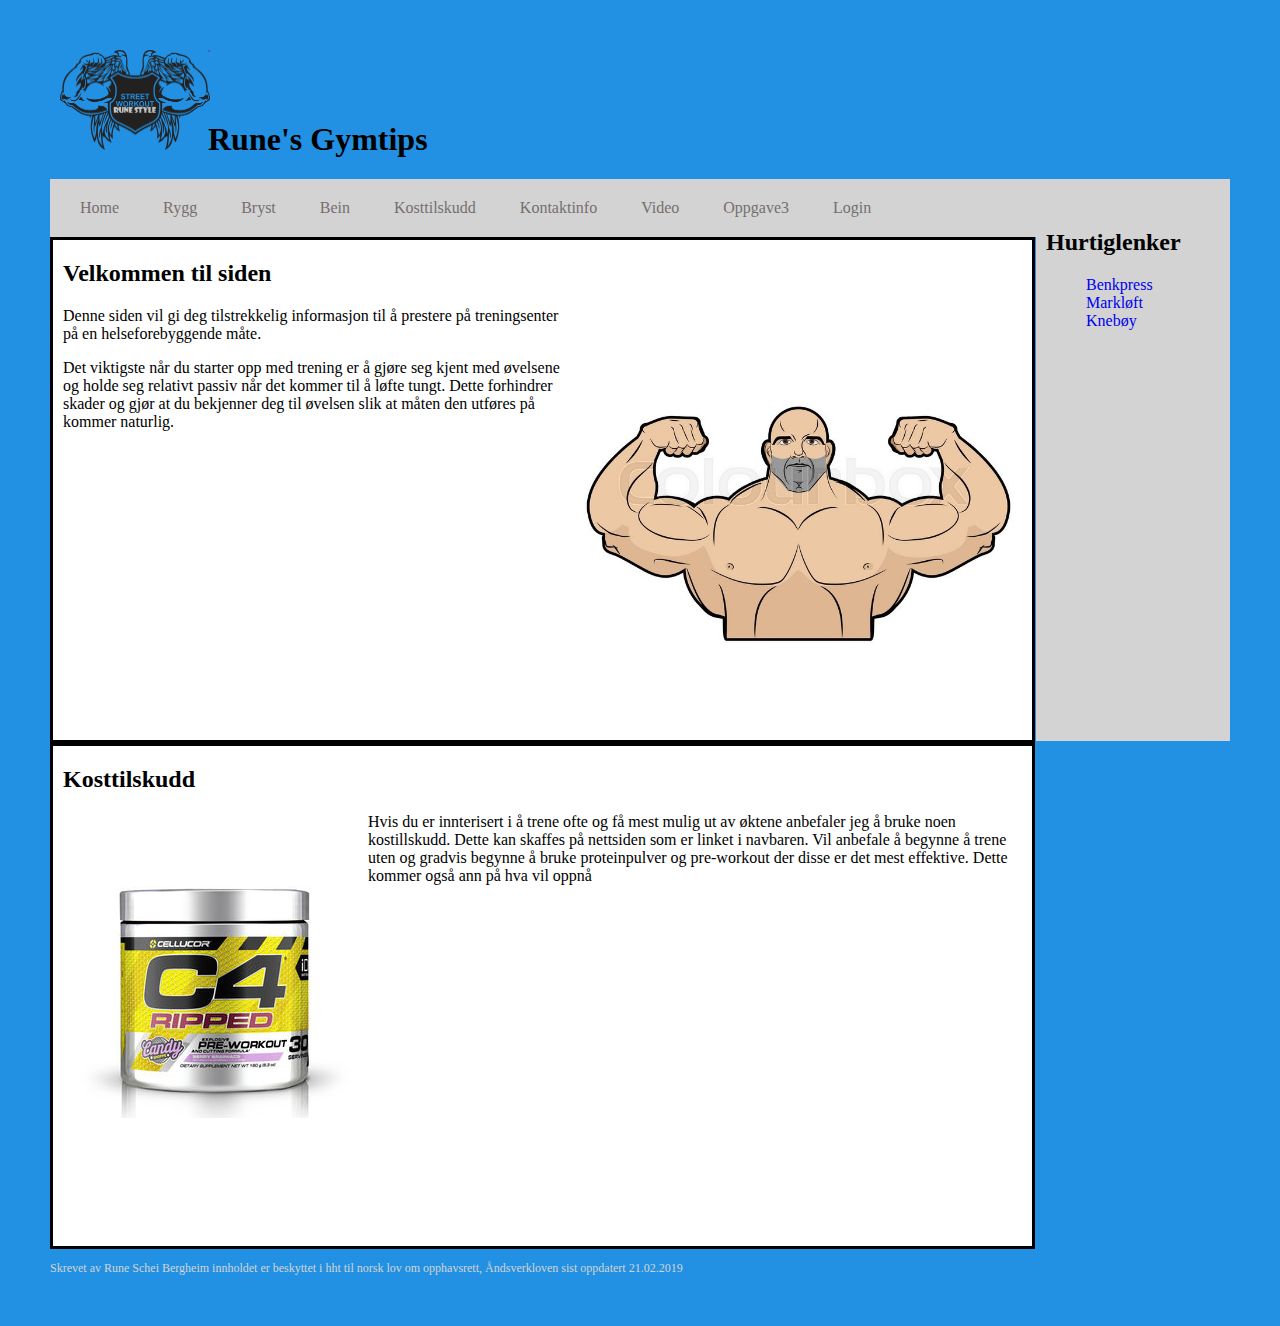
<file: index.html>
<!DOCTYPE html>
<html lang = "nb" dir="ltr">
 <head>
  <meta charset="utf-8">
  <title>Innlevering 2</title>
  <link rel="stylesheet" type= "text/css" href="main.css">

</head>
<body id=body>
  <header id="mainheader">
  <h1><img class=logo1 src="pictures/street-workout-kz-logo-21E5A0351D-seeklogo.com.png" alt="logo" width="150" height="100"> Rune's Gymtips</h1>

</header>

  <nav class="navbar">

    <a id=Home href="index.html" target="_self"> Home </a>
    <a id=rygg href="pages/rygg.html" target=_self>   Rygg   </a>
    <a id=bryst href="pages/brystside.html" target=_self>   Bryst   </a>
    <a id=føtter href="pages/leggeroglår.html" target="_self">   Bein   </a>
    <a id=kosttilskudd href="https://gymgrossisten.no/" target="_blank"> Kosttilskudd </a>
    <a id =kontakt href="pages/kontakt.html" target="_self"> Kontaktinfo</a>
    <a id=video href="pages/video.html" target="_self"> Video</a>
    <a id=oppgv3 href="pages/oppgv3.html" target="_self"> Oppgave3</a>
    <a id=kontakt href="pages/login.html" target="_self"> Login</a>
  </nav>
<article class="article1">
<h2>Velkommen til siden</h2>
<img src="pictures/mainsite.jpg" alt="kjør" ALIGN="right" height="350">
<p>Denne siden vil gi deg tilstrekkelig informasjon til å prestere på treningsenter på en helseforebyggende måte.</p>
<p>Det viktigste når du starter opp med trening er å gjøre seg kjent med øvelsene og holde seg relativt passiv når det kommer til å løfte tungt. Dette forhindrer skader og gjør at du bekjenner deg til øvelsen slik at måten den utføres på kommer naturlig.</p>


</article>
<aside class="aside1">
  <h2>Hurtiglenker</h2>
  <ul style="list-style-type:none;">
    <li><nav>
      <a href="pages/brystside.html" target="_blank"> Benkpress</a>
    </nav> </li>
    <li><nav>
      <a href="pages/rygg.html" target="_blank"> Markløft </a>
    </nav></li>
    <li>
      <nav>
        <a href="pages/leggeroglår.html" target="_blank"> Knebøy</a>
    </nav>
  </li>
  </ul>
</aside>
<article class="article2">
  <h2> Kosttilskudd</h2>
  <img src="pictures/preworkout.jpg" alt="preworkout" ALIGN="left">
  <p>Hvis du er innterisert i å trene ofte og få mest mulig ut av øktene anbefaler jeg å bruke noen kostillskudd. Dette kan skaffes på nettsiden som er linket i navbaren.
  Vil anbefale å begynne å trene uten og gradvis begynne å bruke proteinpulver og pre-workout der disse er det mest effektive. Dette kommer også ann på hva vil oppnå</p>
</article>
</body>

<footer class="footer"><p> Skrevet av Rune Schei Bergheim
innholdet er beskyttet i hht
til norsk lov om opphavsrett, Åndsverkloven

 sist oppdatert 21.02.2019 </p>
</footer>

</html>
</file>
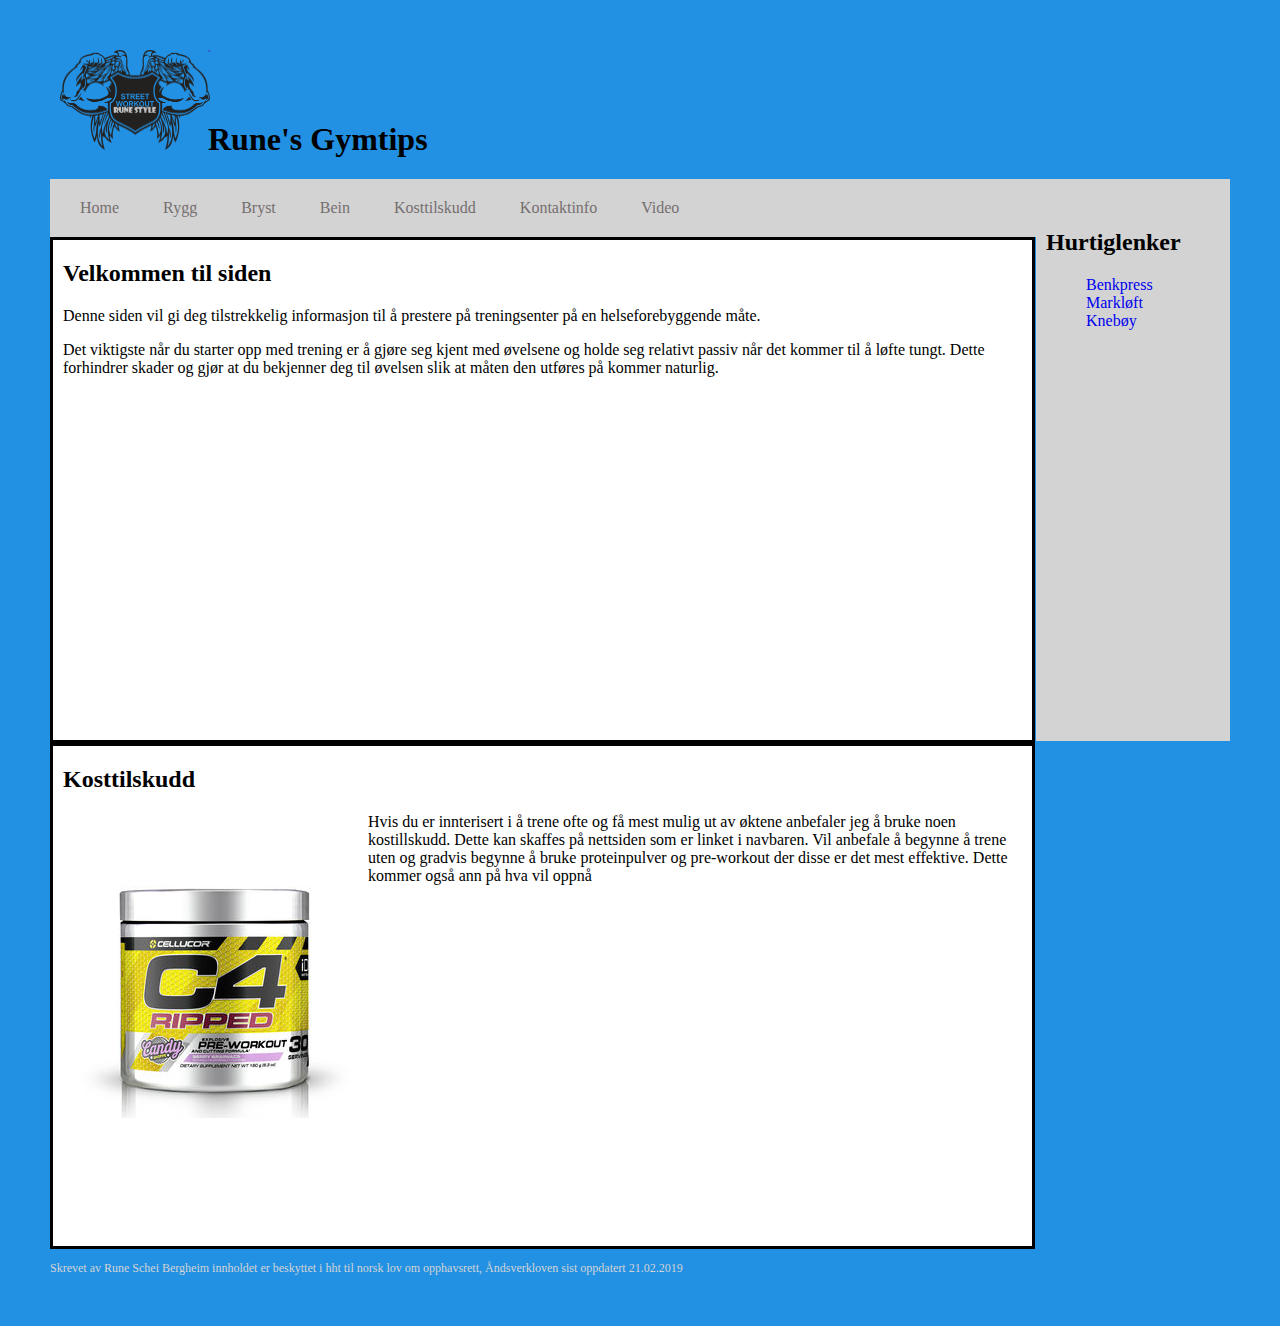
<file: Innlevering2.html>
<!DOCTYPE html>
<html lang = "nb" dir="ltr">
 <head>
  <meta charset="utf-8">
  <title>Innlevering 2</title>
  <link rel="stylesheet" type= "text/css" href="main.css">

</head>
<body id=body>
  <header id="mainheader">
  <h1><img class=logo1 src="street-workout-kz-logo-21E5A0351D-seeklogo.com.png" alt="logo" width="150" height="100"> Rune's Gymtips</h1>

</header>

  <nav class="navbar">

<a id=Home href="C:\Users\rune_\OneDrive\html innleve1\innlevering2.html" target="_self"> Home </a>
<a id=rygg href="C:\Users\rune_\OneDrive\html innleve1\Rygg.html" target=_self>   Rygg   </a>
<a id=bryst href="C:\Users\rune_\OneDrive\html innleve1\Brystside.html" target=_self>   Bryst   </a>
<a id=føtter href="C:\Users\rune_\OneDrive\html innleve1\Leggeroglår.html" target="_self">   Bein   </a>
<a id=kosttilskudd href="https://gymgrossisten.no/" target="_blank"> Kosttilskudd </a>
<a id =kontakt href="C:\Users\rune_\OneDrive\html innleve1\Kontakt.html" target="_self"> Kontaktinfo</a>
<a id=video href="C:\users\rune_\OneDrive\html innleve1\Video.html" target="_self"> Video</a>
  </nav>
<article class="article1">
<h2>Velkommen til siden</h2>
<p>Denne siden vil gi deg tilstrekkelig informasjon til å prestere på treningsenter på en helseforebyggende måte.</p>
<p>Det viktigste når du starter opp med trening er å gjøre seg kjent med øvelsene og holde seg relativt passiv når det kommer til å løfte tungt. Dette forhindrer skader og gjør at du bekjenner deg til øvelsen slik at måten den utføres på kommer naturlig.</p>


</article>
<aside class="aside1">
  <h2>Hurtiglenker</h2>
  <ul style="list-style-type:none;">
    <li><nav>
      <a href="C:\Users\rune_\OneDrive\html innleve1\Brystside.html" target="_blank"> Benkpress</a>
    </nav> </li>
    <li><nav>
      <a href="C:\Users\rune_\OneDrive\html innleve1\Rygg.html" target="_blank"> Markløft </a>
    </nav></li>
    <li>
      <nav>
        <a href="C:\Users\rune_\OneDrive\html innleve1\leggeroglår.html" target="_blank"> Knebøy</a>
    </nav>
  </li>
  </ul>
</aside>
<article class="article2">
  <h2> Kosttilskudd</h2>
  <img src="preworkout.jpg" alt="preworkout" ALIGN="left">
  <p>Hvis du er innterisert i å trene ofte og få mest mulig ut av øktene anbefaler jeg å bruke noen kostillskudd. Dette kan skaffes på nettsiden som er linket i navbaren.
  Vil anbefale å begynne å trene uten og gradvis begynne å bruke proteinpulver og pre-workout der disse er det mest effektive. Dette kommer også ann på hva vil oppnå</p>
</article>
<footer class="footer"><p> Skrevet av Rune Schei Bergheim
innholdet er beskyttet i hht
til norsk lov om opphavsrett, Åndsverkloven

 sist oppdatert 21.02.2019 </p></footer>
</body>
</html>
</file>
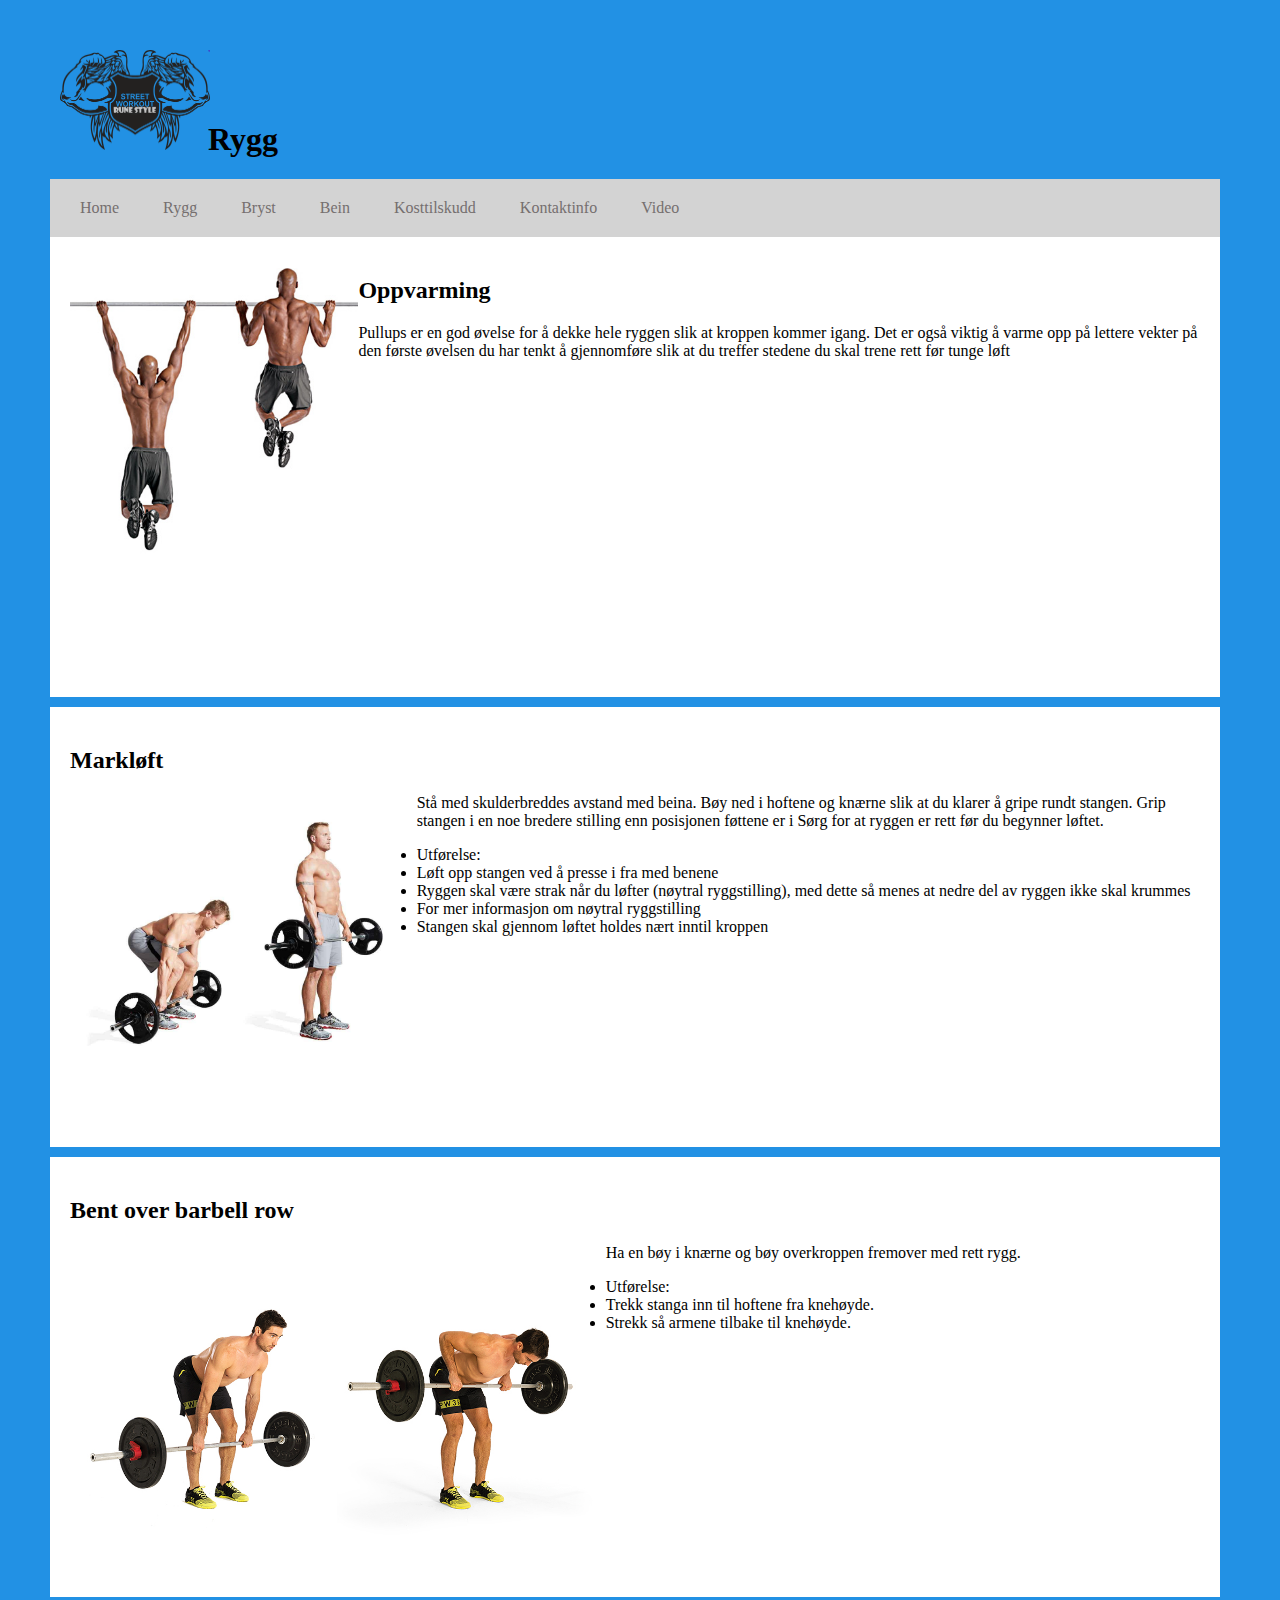
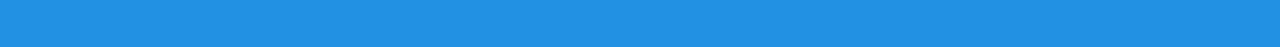
<file: Rygg.html>
<!DOCTYPE html>
<html lang="nb" dir="ltr">
  <head>
    <meta charset="utf-8">
    <title>RyggSide</title>
   <link rel="stylesheet" type="text/css" href="navsite.css">
  </head>

  <body id="mainBody">
    <header>
      <h1><img class=logo1 src="street-workout-kz-logo-21E5A0351D-seeklogo.com.png" alt="logo" width="150" height="100"> Rygg</h1>
    </header>

      <nav class="navbar">
    <a id=Home href="C:\Users\rune_\OneDrive\html innleve1\innlevering2.html" target="_self"> Home </a>
    <a id=rygg href="C:\Users\rune_\OneDrive\html innleve1\Rygg.html" target=_self>   Rygg   </a>
    <a id=bryst href="C:\Users\rune_\OneDrive\html innleve1\Brystside.html" target=_self>   Bryst   </a>
    <a id=føtter href="C:\Users\rune_\OneDrive\html innleve1\Leggeroglår.html" target="_self">   Bein   </a>
    <a id=kosttilskudd href="https://gymgrossisten.no/" target="_blank"> Kosttilskudd </a>
    <a id =kontakt href="C:\Users\rune_\OneDrive\html innleve1\Kontakt.html" target="_self"> Kontaktinfo</a>
    <a id=video href="C:\users\rune_\OneDrive\html innleve1\Video.html" target="_self"> Video</a>
      </nav>
      <article class="Oppvarming">

 <img src="pullups.jpg" alt="pullups" ALIGN="left" height="300">
 <h2>Oppvarming</h2>
 <p> Pullups er en god øvelse for å dekke hele ryggen slik at kroppen kommer igang. Det er også viktig å varme opp på lettere vekter på den første øvelsen du har tenkt å gjennomføre slik at du treffer stedene du skal trene rett før tunge løft</p>

      </article>
    <article class="Markløft">
    <h2>Markløft</h2>
    <img src="deadlif.jpg" alt="Markløft" height="300" ALIGN="left">
<p>Stå med skulderbreddes avstand med beina.
Bøy ned i hoftene og knærne slik at du klarer å gripe rundt stangen.
Grip stangen i en noe bredere stilling enn posisjonen føttene er i
Sørg for at ryggen er rett før du begynner løftet.
<li>Utførelse:<li> Løft opp stangen ved å presse i fra med benene</li>
<li>Ryggen skal være strak når du løfter (nøytral ryggstilling), med dette så menes at nedre del av ryggen ikke skal krummes</li>
<li>For mer informasjon om nøytral ryggstilling</li>
<li>Stangen skal gjennom løftet holdes nært inntil kroppen</li>
</li>
</p>
    </article>
    <article class="DownwardsRow">
      <h2>Bent over barbell row</h2>
<img src="bentoverrow.jpg" alt="bentoverrow" height="300" ALIGN="left">
<p>Ha en bøy i knærne og bøy overkroppen fremover med rett rygg.</p>
<p><li>Utførelse:</li> <li> Trekk stanga inn til hoftene fra knehøyde.</li>
  <li> Strekk så armene tilbake til knehøyde.</li> </p>

    </article>

  </body>

</html>
</file>
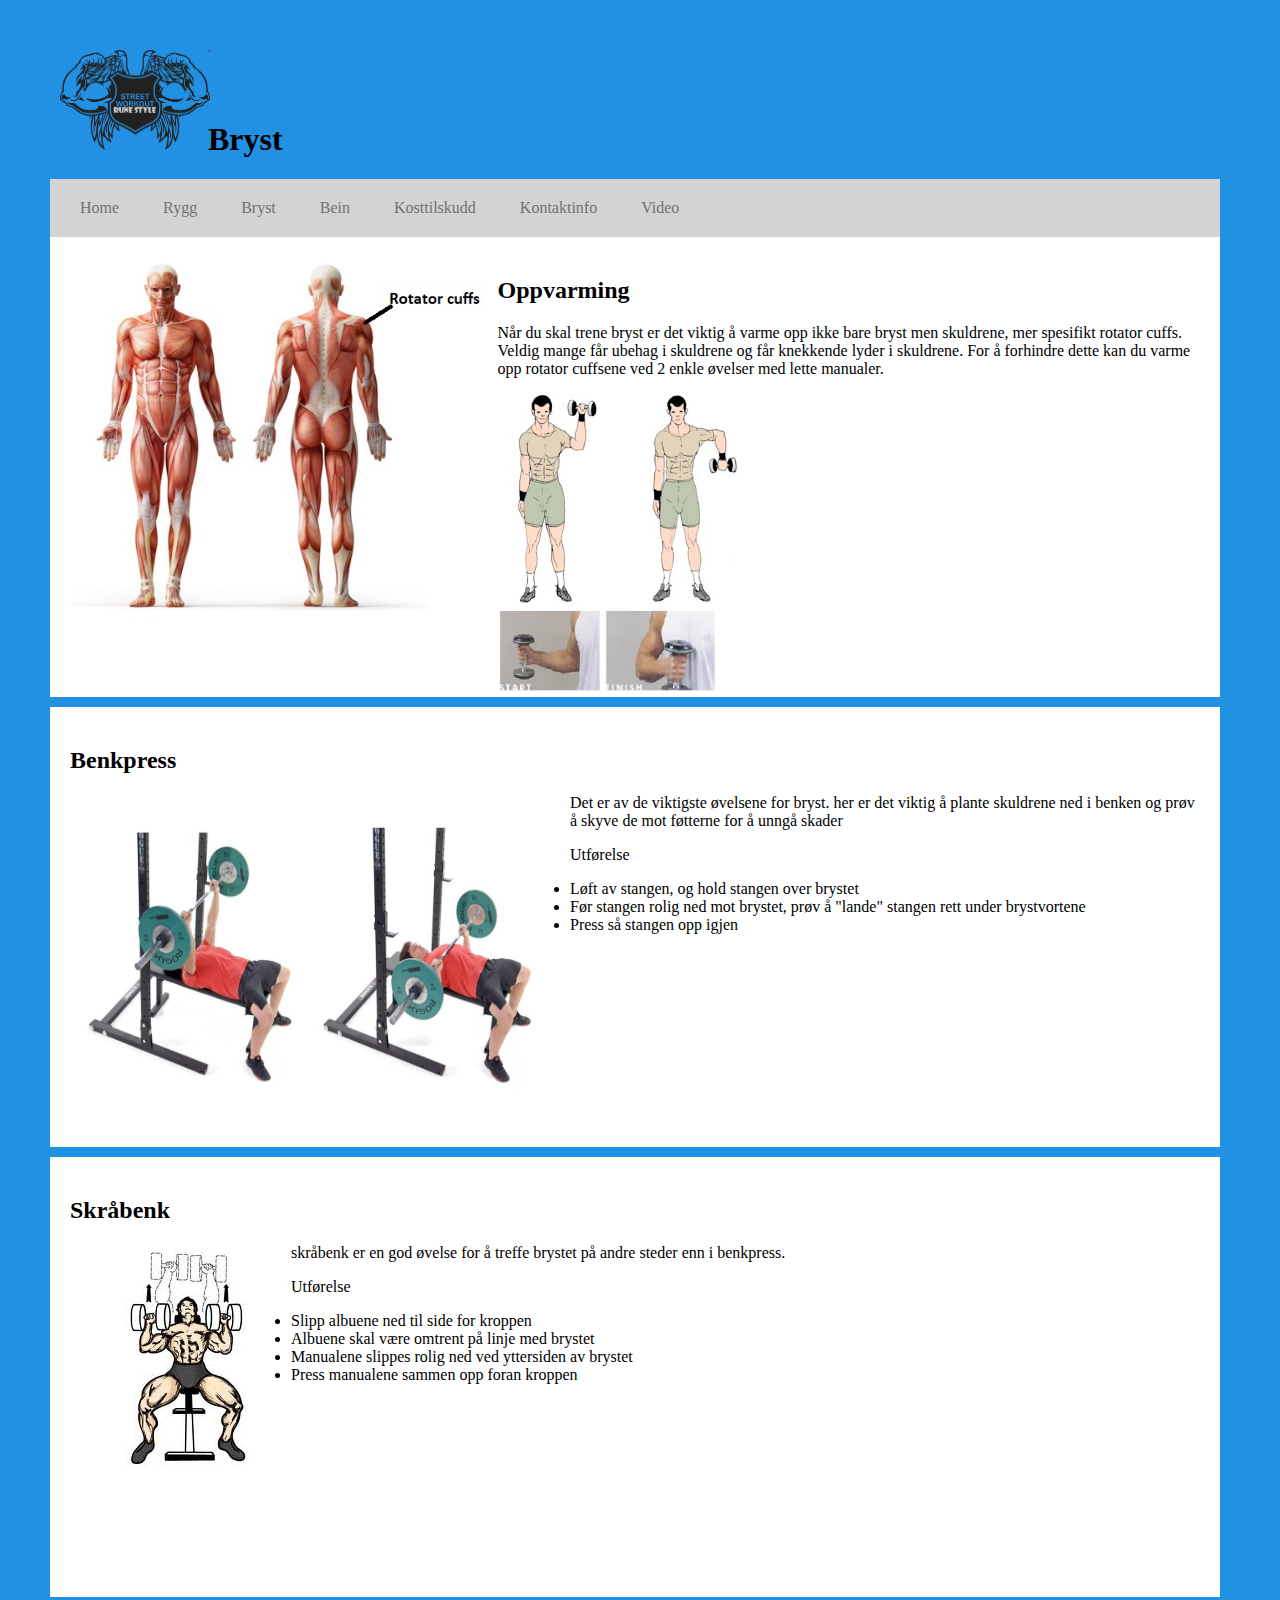
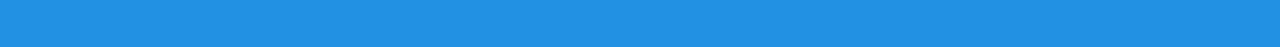
<file: pages/brystside.html>
<!DOCTYPE html>
<html lang="nb" dir="ltr">
  <head>
    <meta charset="utf-8">
    <title>Brystside</title>
    <link rel="stylesheet" type="text/css" href="navsite.css">
  </head>
  <body id=mainBody>

  <header id="mainheader">
  <h1><img class=logo1 src="../pictures/street-workout-kz-logo-21E5A0351D-seeklogo.com.png" alt="logo" width="150" height="100"> Bryst</h1>
  </header>

    <nav class="navbar">
      <a id=Home href="../index.html" target="_self"> Home </a>
      <a id=rygg href="rygg.html" target=_self>   Rygg   </a>
      <a id=bryst href="brystside.html" target=_self>   Bryst   </a>
      <a id=føtter href="leggeroglår.html" target="_self">   Bein   </a>
      <a id=kosttilskudd href="https://gymgrossisten.no/" target="_blank"> Kosttilskudd </a>
      <a id =kontakt href="kontakt.html" target="_self"> Kontaktinfo</a>
      <a id=video href="video.html" target="_self"> Video</a>

      </nav>

    <article class="Oppvarming">
      <img src="../pictures/muscle-grow.jpg" alt="oppvarming bryst" ALIGN="left" height="400">
      <h2>Oppvarming</h2>
      <p>Når du skal trene bryst er det viktig å varme opp ikke bare bryst men skuldrene, mer spesifikt rotator cuffs.
        Veldig mange får ubehag i skuldrene og får knekkende lyder i skuldrene. For å forhindre dette kan du varme opp rotator cuffsene ved 2 enkle øvelser med lette manualer. </p>
        <img src="../pictures/zzz001.jpg" alt="oppvarming" height="300">
    </article>

  <article class="Benkpress">
    <h2>Benkpress</h2>
    <img src="../pictures/benkpress.jpg" alt="Bryst1" height="300" width="500" ALIGN="left">
    <p>Det er av de viktigste øvelsene for bryst. her er det viktig å plante skuldrene ned i benken og prøv å skyve de mot føtterne for å unngå skader</p>
    <p>Utførelse</p>
    <li>Løft av stangen, og hold stangen over brystet</li>
<li>Før stangen rolig ned mot brystet, prøv å "lande" stangen rett under brystvortene</li>
<li>Press så stangen opp igjen</li>
  </article>
  <article class="SkråBenk">
    <h2>Skråbenk</h2>
    <img src="../pictures/skråbenk.jpg" alt="SkråBenk" ALIGN="left">
    <p>skråbenk er en god øvelse for å treffe brystet på andre steder enn i benkpress.
    <p>Utførelse</p>  <li>Slipp albuene ned til side for kroppen</li>
    <li>Albuene skal være omtrent på linje med brystet</li>
    <li>Manualene slippes rolig ned ved yttersiden av brystet</li>
  <li>Press manualene sammen opp foran kroppen</li>
 </p>
  </article>
  </body>

</html>
</file>
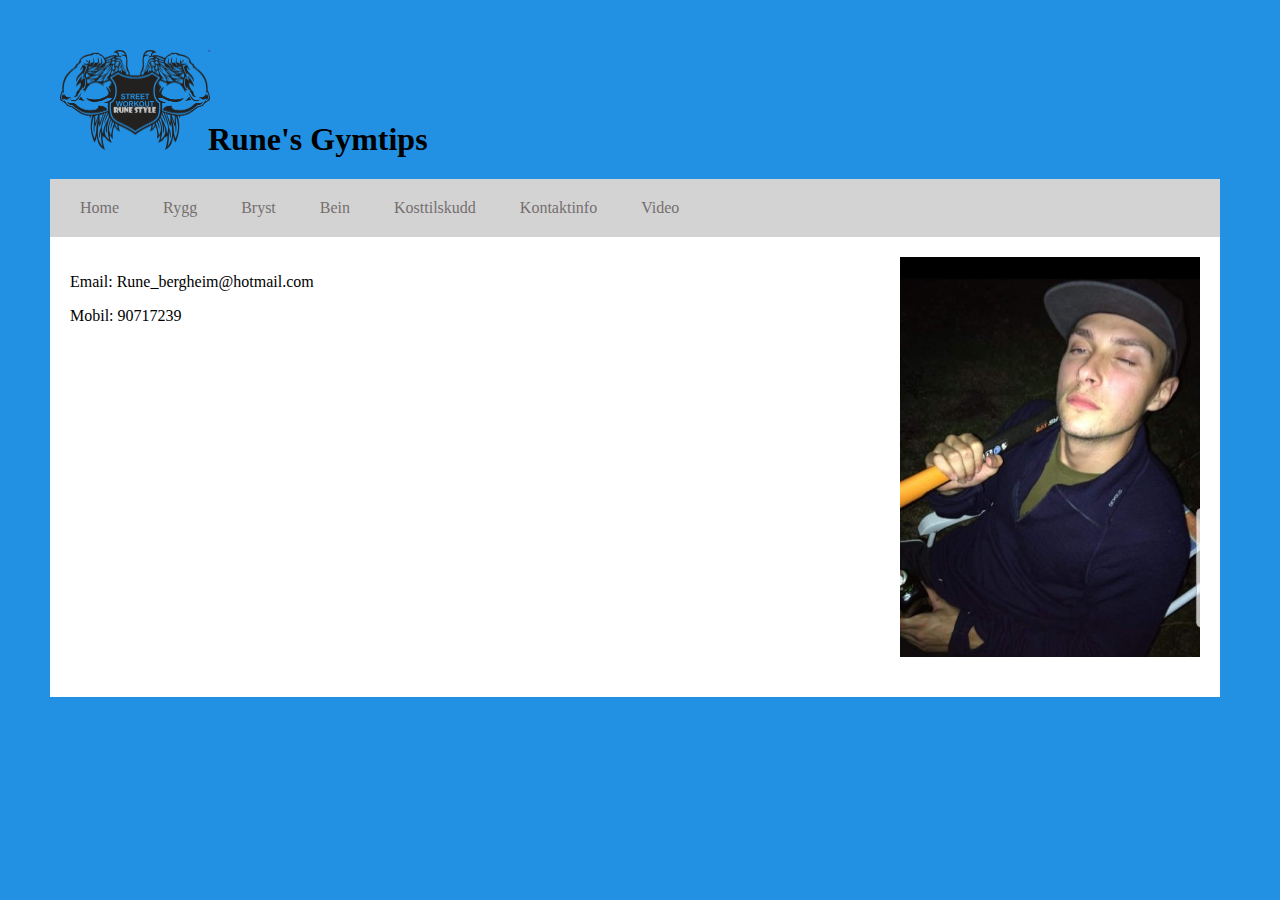
<file: pages/kontakt.html>
<!DOCTYPE html>
<html lang="en" dir="ltr">
  <head>
    <meta charset="utf-8">
    <title>Kontaktinfo</title>
    <link rel="stylesheet" href="navsite.css">

  </head>
  <body id=mainBody>

    <header id="mainheader">
    <h1><img class=logo1 src="../pictures/street-workout-kz-logo-21E5A0351D-seeklogo.com.png" alt="logo" width="150" height="100"> Rune's Gymtips</h1>

    <nav class="navbar">
      <a id=Home href="../index.html" target="_self"> Home </a>
      <a id=rygg href="rygg.html" target=_self>   Rygg   </a>
      <a id=bryst href="brystside.html" target=_self>   Bryst   </a>
      <a id=føtter href="leggeroglår.html" target="_self">   Bein   </a>
      <a id=kosttilskudd href="https://gymgrossisten.no/" target="_blank"> Kosttilskudd </a>
      <a id =kontakt href="kontakt.html" target="_self"> Kontaktinfo</a>
      <a id=video href="video.html" target="_self"> Video</a>
</nav>
  <article class="Oppvarming">
    <img src="../pictures/rune2.jpg" alt="Rune2" ALIGN="right" height="400" width="300">
  <p>Email: Rune_bergheim@hotmail.com</p>
  <p>Mobil: 90717239</p>

    </article>
  </body>
</html>
</file>
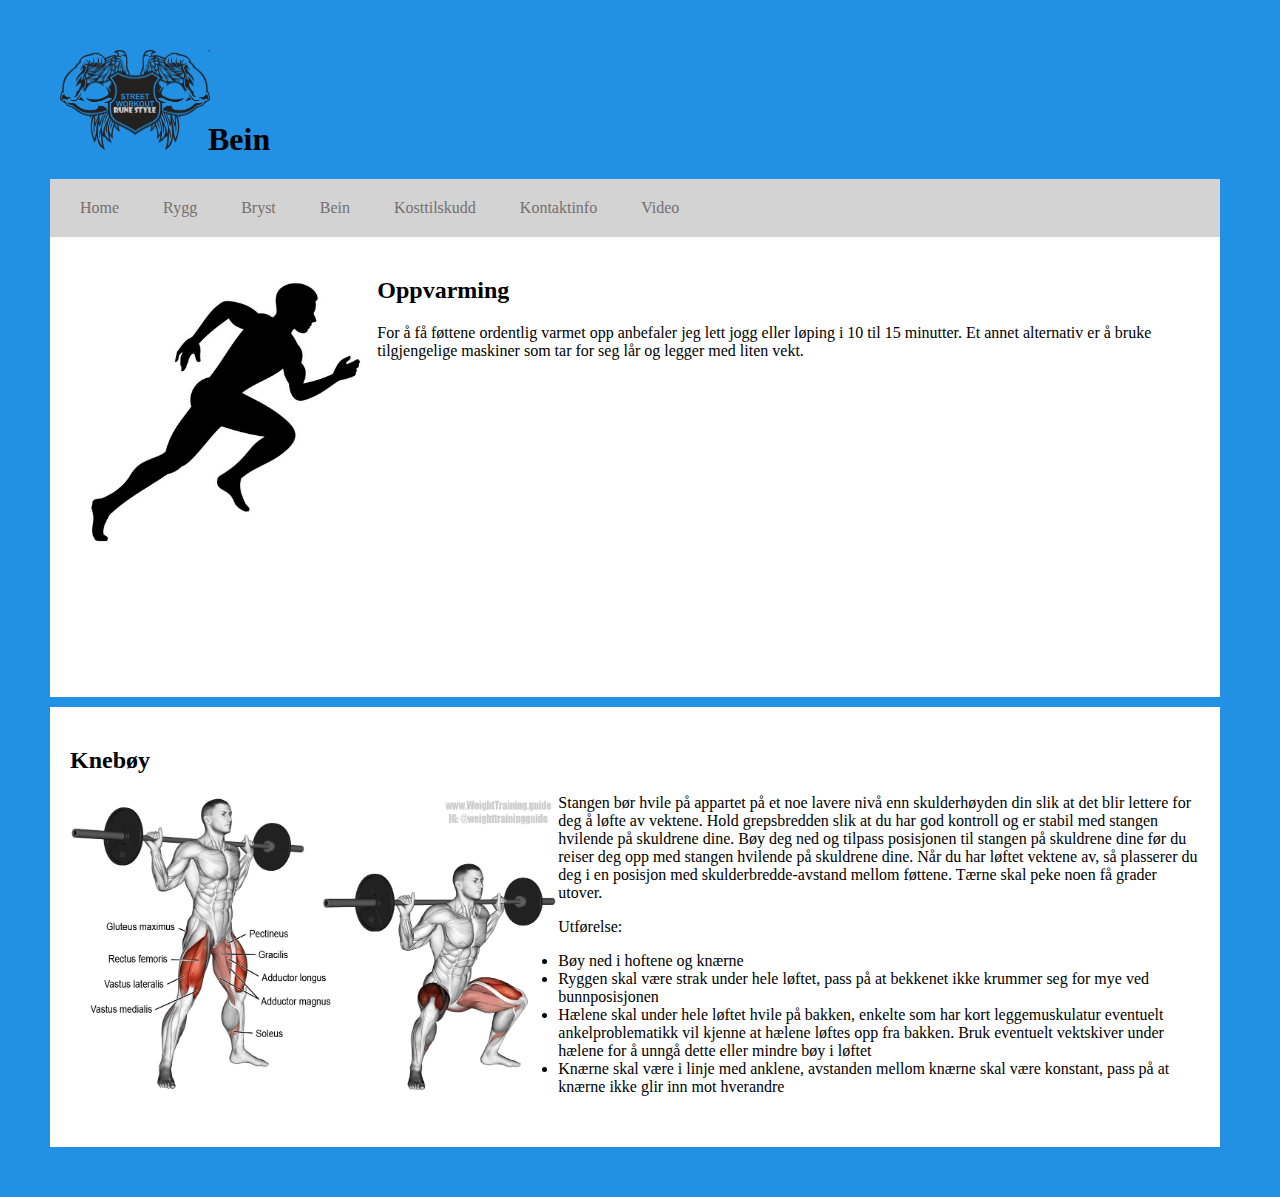
<file: pages/leggeroglår.html>
<!DOCTYPE html>
<html lang="nb" dir="ltr">
  <head>
    <meta charset="utf-8">
    <title>Leggeroglår</title>
    <link rel="stylesheet" type="text/css" href="navsite.css">
  </head>
  <body id="mainBody">
    <header id="mainheader">
    <h1><img class=logo1 src="../pictures/street-workout-kz-logo-21E5A0351D-seeklogo.com.png" alt="logo" width="150" height="100"> Bein</h1>
  </header>

    <nav class="navbar">
      <a id=Home href="../index.html" target="_self"> Home </a>
      <a id=rygg href="rygg.html" target=_self>   Rygg   </a>
      <a id=bryst href="brystside.html" target=_self>   Bryst   </a>
      <a id=føtter href="leggeroglår.html" target="_self">   Bein   </a>
      <a id=kosttilskudd href="https://gymgrossisten.no/" target="_blank"> Kosttilskudd </a>
      <a id =kontakt href="kontakt.html" target="_self"> Kontaktinfo</a>
      <a id=video href="video.html" target="_self"> Video</a>
    </nav>
<article class="Oppvarming">
<img src="../pictures/xdbilde.png" alt="løping" height="300" ALIGN="left">
<h2>Oppvarming</h2>
<p>For å få føttene ordentlig varmet opp anbefaler jeg lett jogg eller løping i 10 til 15 minutter. Et annet alternativ er å bruke tilgjengelige maskiner som tar for seg lår og legger med liten vekt. </p>
</article>
<article class="Squats">
<h2>Knebøy</h2>
<img src="../pictures/squats.png" alt="squats" height="300" ALIGN="left">
<p>Stangen bør hvile på appartet på et noe lavere nivå enn skulderhøyden din slik at det blir lettere for deg å løfte av vektene.
Hold grepsbredden slik at du har god kontroll og er stabil med stangen hvilende på skuldrene dine.
Bøy deg ned og tilpass posisjonen til stangen på skuldrene dine før du reiser deg opp med stangen hvilende på skuldrene dine.
Når du har løftet vektene av, så plasserer du deg i en posisjon med skulderbredde-avstand mellom føttene.
Tærne skal peke noen få grader utover.
</p>
<p>Utførelse:
<li>Bøy ned i hoftene og knærne</li>
<li>Ryggen skal være strak under hele løftet, pass på at bekkenet ikke krummer seg for mye ved bunnposisjonen</li>
<li>Hælene skal under hele løftet hvile på bakken, enkelte som har kort leggemuskulatur eventuelt ankelproblematikk vil kjenne at hælene løftes opp fra bakken. Bruk eventuelt vektskiver under hælene for å unngå dette eller mindre bøy i løftet</li>
<li> Knærne skal være i linje med anklene, avstanden mellom knærne skal være konstant, pass på at knærne ikke glir inn mot hverandre</li>
  </p>
</article>

  </body>
</html>
</file>
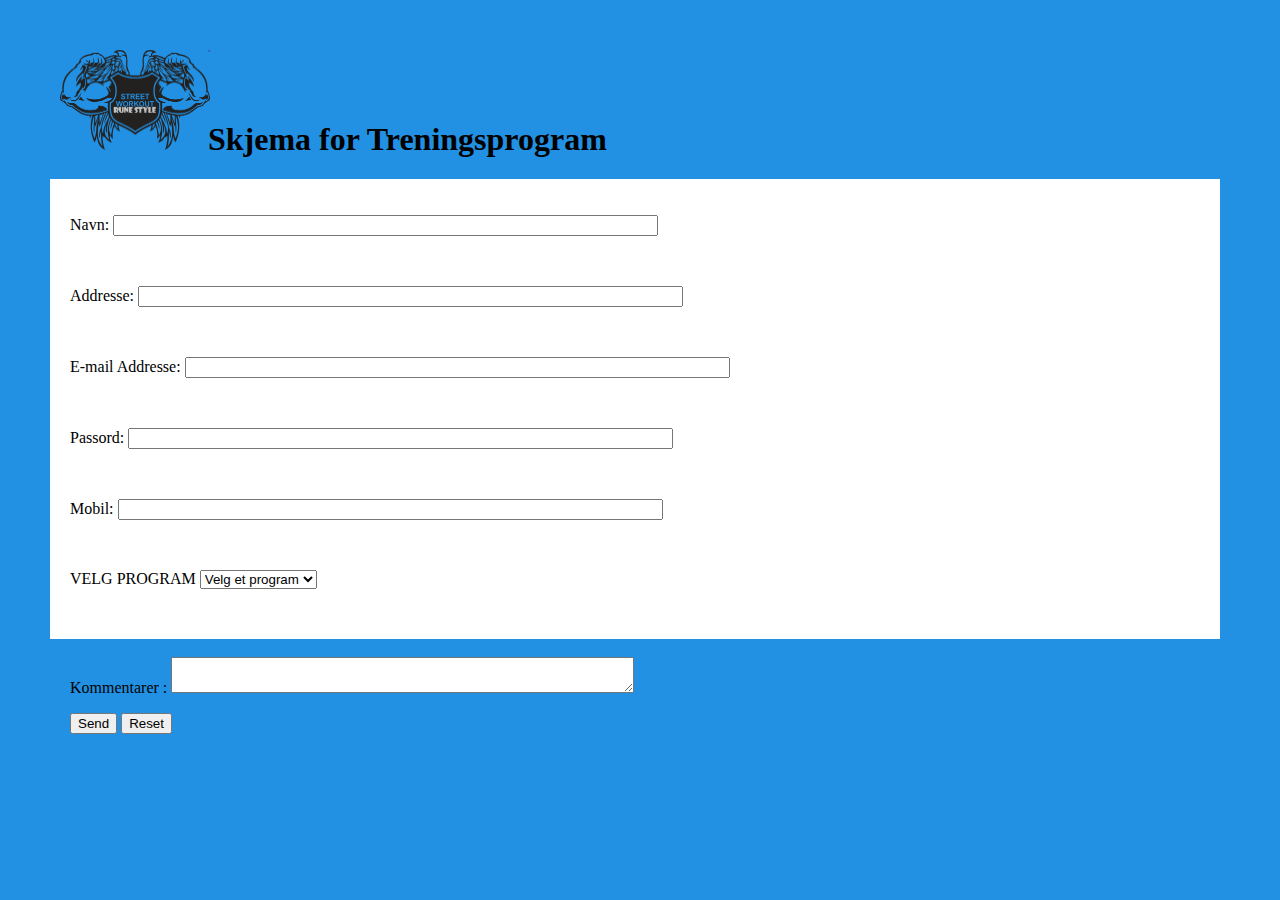
<file: pages/login.html>
<!DOCTYPE html>
<html lang="en" dir="ltr">
  <head>


    <script>
    function form()
      {
          var navn = document.forms["RegForm"]["Navn"];
          var email = document.forms["RegForm"]["EMail"];
          var mobil = document.forms["RegForm"]["Mobil"];
          var what =  document.forms["RegForm"]["Subject"];
          var passord = document.forms["RegForm"]["Passord"];
          var addresse = document.forms["RegForm"]["Addresse"];

          if (navn.value == "")
          {
              window.alert("Vennligst skriv inn Navn.");
              navn.focus();
              return false;
          }

          if (addresse.value == "")
          {
              window.alert("Vennligst skriv inn din addresse.");
              addresse.focus();
              return false;
          }

          if (email.value == "")
          {
              window.alert("Skriv inn en gylidg e-mail addresse.");
              email.focus();
              return false;
          }

          if (email.value.indexOf("@", 0) < 0)
          {
              window.alert("Skriv inn en gyldig e-mail addresse.");
              email.focus();
              return false;
          }

          if (email.value.indexOf(".", 0) < 0)
          {
              window.alert("Skriv inn en gyldig e-mail addresse.");
              email.focus();
              return false;
          }

          if (mobil.value == "")
          {
              window.alert("Vennligst skriv inn ditt mobil nummer.");
              mobil.focus();
              return false;
          }

          if (passord.value == "")
          {
              window.alert("Vennligst skriv inn ditt passord");
              passord.focus();
              return false;
          }

          if (what.selectedIndex < 1)
          {
              alert("Vennligst velg et Treningsprogram.");
              what.focus();
              return false;
          }

          return true;
      }
    </script>

  </head>
  <link rel="stylesheet" href="navsite.css">
  <body id=mainBody>
    <h1> <img class=logo1 src="../pictures/street-workout-kz-logo-21E5A0351D-seeklogo.com.png" alt="logo" width="150" height="100"> Skjema for Treningsprogram  </h1>

<article class="Oppvarming">


<form name="RegForm" action="/submit.php" onsubmit="return form()" method="post">

  <p>  Navn: <input type="text" size=65 name="Navn"></p> <br>
    <p> Addresse: <input type="text" size=65 name="Addresse"> </p><br>
  <p>  E-mail Addresse: <input type="text" size=65 name="EMail"></p>  <br>
    <p> Passord: <input type="text" size=65 name="Passord"></p> <br>
  <p>  Mobil: <input type="text" size=65 name="Mobil"></p> <br>

    <p>VELG PROGRAM
        <select type="text" value="" name="Subject">
            <option>Velg et program</option>
            <option>Bodybuilding</option>
            <option>Cutting</option>
            <option>Bulking</option>
            <option>Powerlifting</option>
        </select></p><br><br>
    <p>Kommentarer :  <textarea cols="55" name="Comment">  </textarea></p>
    <p><input type="submit" value="Send" name="Submit">
        <input type="reset" value="Reset" name="Reset">
    </p>
</form>
</article>


  </body>
</html>
</file>
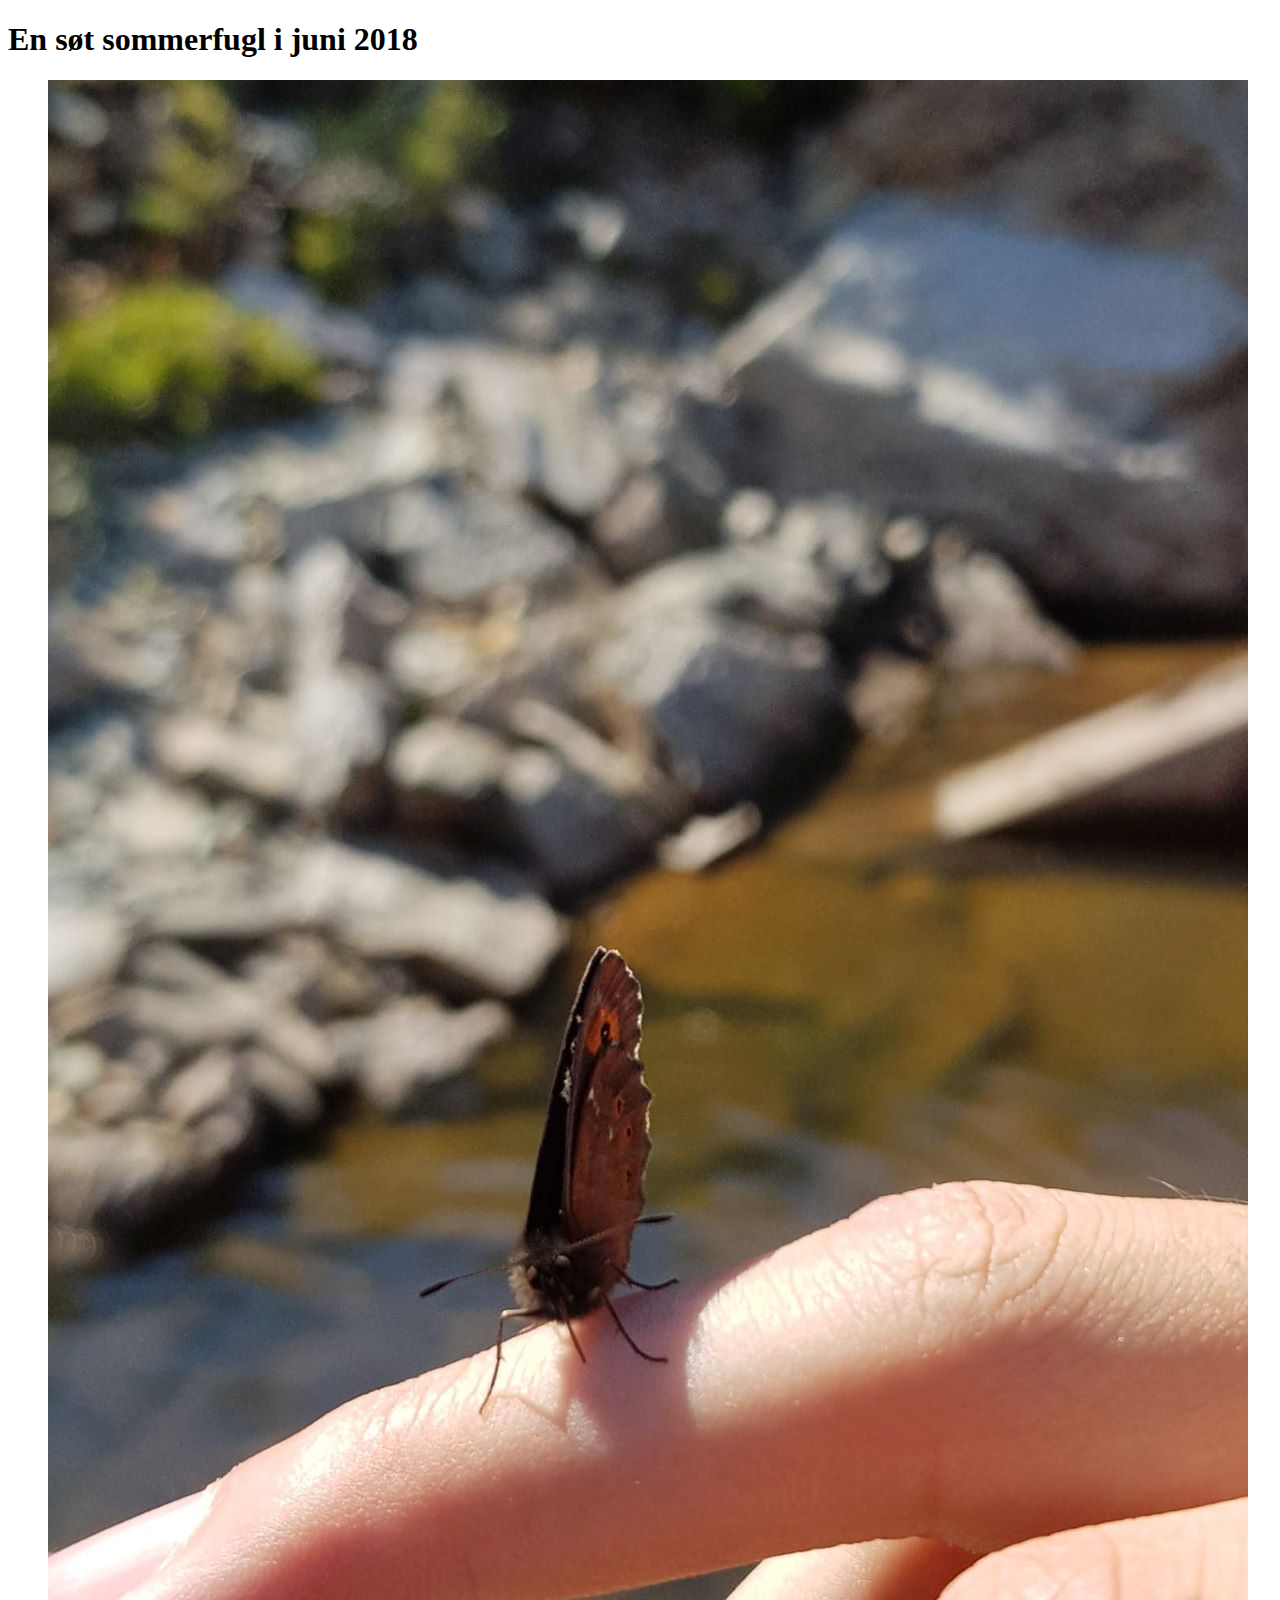
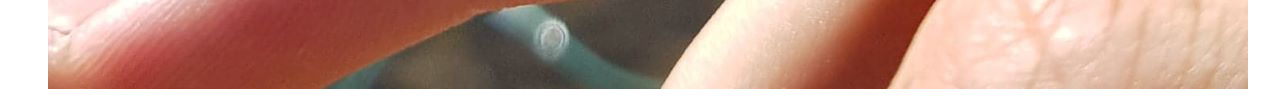
<file: pages/oppgv3.html>
<!DOCTYPE html>
<html lang="nb" dir="ltr">
  <head>
    <meta charset="utf-8">
    <meta name="viewport" content="width=device-width, initial-scale=1">
    <meta name="keywords" content="HTML,CSS">
    <meta name="author" content="Rune Schei Bergheim">
    <link rel="stylesheet" href="oppgv3.css">
    <title>bilde</title>
  </head>
  <body>
    <h1>En søt sommerfugl i juni 2018</h1>
    <figure>

     <img class="bilde2" src="../pictures/idjotmiddels.jpg " alt="bilde-2x " >
    <img class="bilde1" src="../pictures/idjotstor.jpg" alt="bildeOrginal"   >
    <img class=bilde3 src="../pictures/idjotliten.jpg" alt="bilde-5x" >
</figure>
  </body>
</html>
</file>
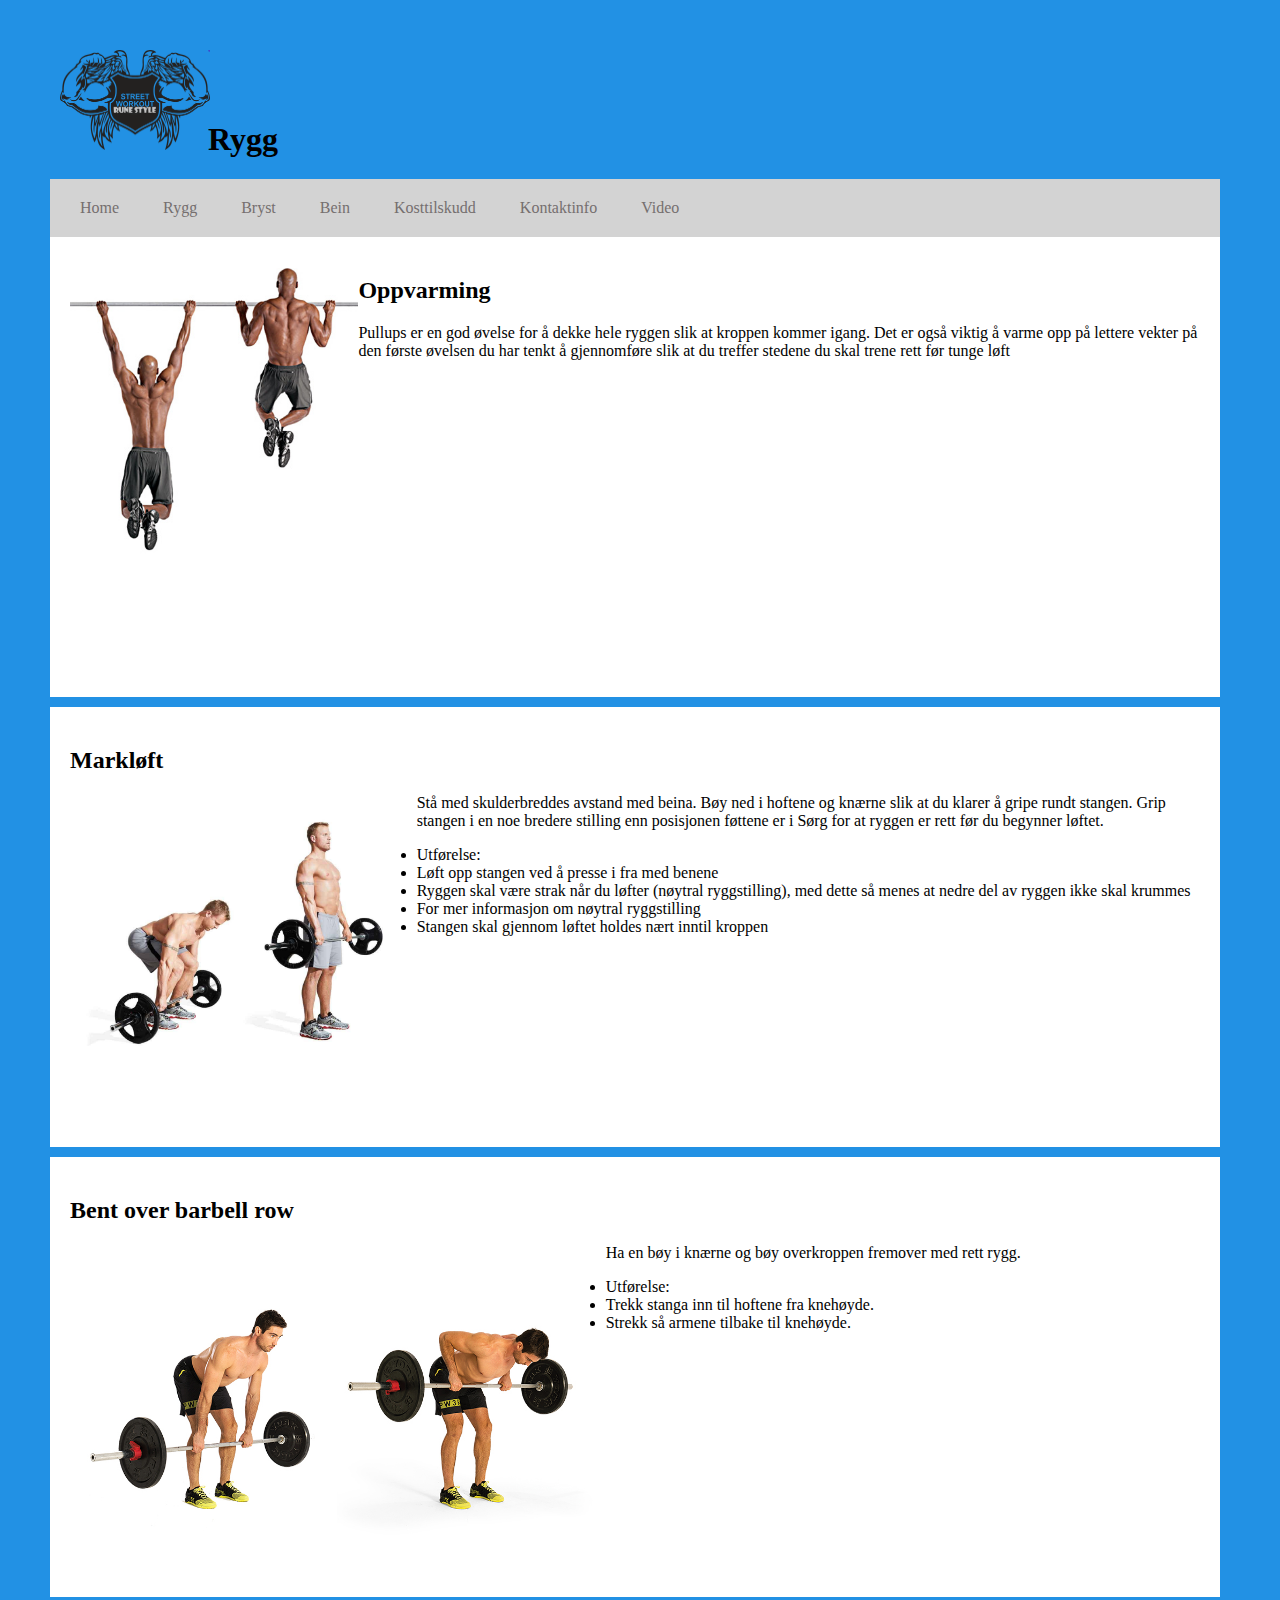
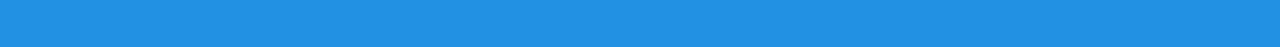
<file: pages/rygg.html>
<!DOCTYPE html>
<html lang="nb" dir="ltr">
  <head>
    <meta charset="utf-8">
    <title>RyggSide</title>
   <link rel="stylesheet" type="text/css" href="navsite.css">
  </head>

  <body id="mainBody">
    <header>
      <h1><img class=logo1 src="../pictures/street-workout-kz-logo-21E5A0351D-seeklogo.com.png" alt="logo" width="150" height="100"> Rygg</h1>
    </header>

      <nav class="navbar">

        <a id=Home href="../index.html" target="_self"> Home </a>
        <a id=rygg href="rygg.html" target=_self>   Rygg   </a>
        <a id=bryst href="brystside.html" target=_self>   Bryst   </a>
        <a id=føtter href="leggeroglår.html" target="_self">   Bein   </a>
        <a id=kosttilskudd href="https://gymgrossisten.no/" target="_blank"> Kosttilskudd </a>
        <a id =kontakt href="kontakt.html" target="_self"> Kontaktinfo</a>
        <a id=video href="video.html" target="_self"> Video</a>
</nav>
      <article class="Oppvarming">

 <img src="../pictures/pullups.jpg" alt="pullups" ALIGN="left" height="300">
 <h2>Oppvarming</h2>
 <p> Pullups er en god øvelse for å dekke hele ryggen slik at kroppen kommer igang. Det er også viktig å varme opp på lettere vekter på den første øvelsen du har tenkt å gjennomføre slik at du treffer stedene du skal trene rett før tunge løft</p>

      </article>
    <article class="Markløft">
    <h2>Markløft</h2>
    <img src="../pictures/deadlif.jpg" alt="Markløft" height="300" ALIGN="left">
<p>Stå med skulderbreddes avstand med beina.
Bøy ned i hoftene og knærne slik at du klarer å gripe rundt stangen.
Grip stangen i en noe bredere stilling enn posisjonen føttene er i
Sørg for at ryggen er rett før du begynner løftet.
<li>Utførelse:<li> Løft opp stangen ved å presse i fra med benene</li>
<li>Ryggen skal være strak når du løfter (nøytral ryggstilling), med dette så menes at nedre del av ryggen ikke skal krummes</li>
<li>For mer informasjon om nøytral ryggstilling</li>
<li>Stangen skal gjennom løftet holdes nært inntil kroppen</li>
</li>
</p>
    </article>
    <article class="DownwardsRow">
      <h2>Bent over barbell row</h2>
<img src="../pictures/bentoverrow.jpg" alt="bentoverrow" height="300" ALIGN="left">
<p>Ha en bøy i knærne og bøy overkroppen fremover med rett rygg.</p>
<p><li>Utførelse:</li> <li> Trekk stanga inn til hoftene fra knehøyde.</li>
  <li> Strekk så armene tilbake til knehøyde.</li> </p>

    </article>


  </body>

</html>
</file>
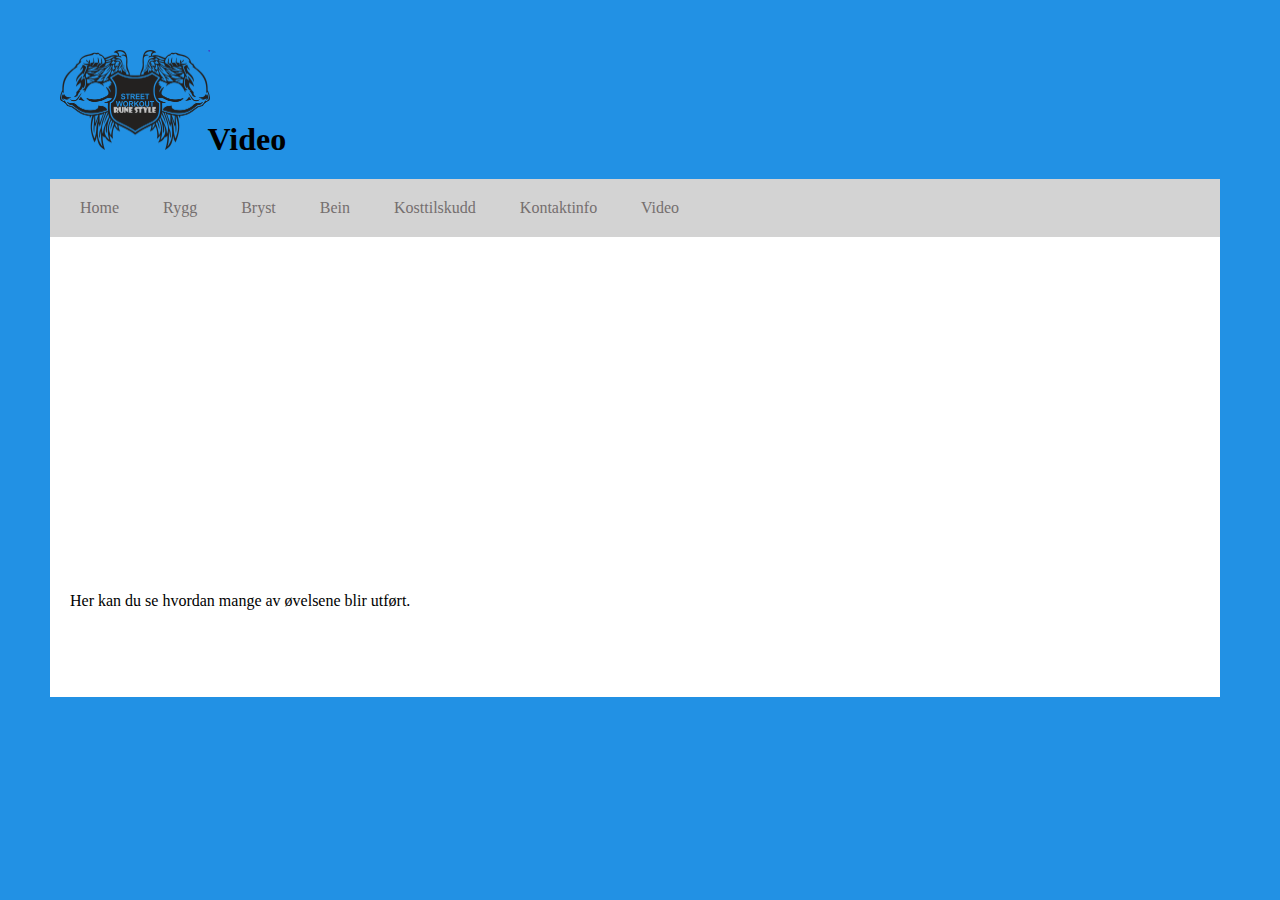
<file: pages/video.html>
<!DOCTYPE html>
<html lang="en" dir="ltr">
  <head>
    <meta charset="utf-8">
    <title>Video</title>
    <link rel="stylesheet" href="navsite.css">
  </head>
  <body id="mainBody">
    <header id="mainheader">

    <h1><img class=logo1 src="../pictures/street-workout-kz-logo-21E5A0351D-seeklogo.com.png" alt="logo" width="150" height="100"> Video</h1>

  </header>

    <nav class="navbar">

      <a id=Home href="../index.html" target="_self"> Home </a>
      <a id=rygg href="rygg.html" target=_self>   Rygg   </a>
      <a id=bryst href="brystside.html" target=_self>   Bryst   </a>
      <a id=føtter href="leggeroglår.html" target="_self">   Bein   </a>
      <a id=kosttilskudd href="https://gymgrossisten.no/" target="_blank"> Kosttilskudd </a>
      <a id =kontakt href="kontakt.html" target="_self"> Kontaktinfo</a>
      <a id=video href="video.html" target="_self"> Video</a>
    </nav>
<article class="Oppvarming">
<iframe width="560" height="315" src="https://www.youtube.com/embed/EP2g3Sj3qSw" frameborder="0" allow="accelerometer; autoplay; encrypted-media; gyroscope; picture-in-picture" allowfullscreen></iframe>
<p>Her kan du se hvordan mange av øvelsene blir utført.</p>

</article>
  </body>
</html>
</file>
<file: main.css>
#body{
  background-color:#2291E4;
  margin: 50px;
}

#mainheader
{
  background-color: #2291E4;
}

.logo1
{
  position: relative;
left: 10px;
}
.navbar
{
border: hidden;
background-color: #D3D3D3;
padding: 20px;

}
#Home
{
  display: inline;
  border:hidden;
  padding: 10px;
  margin-right: 10px;

  color: #756F6F;
}
#rygg {
display: inline;
border:hidden;
padding: 10px;
margin-left: 10px;


color: #756F6F;
}

#bryst{
border:hidden;
display: inline;
padding: 10px;
margin-left: 20px;

color: #756F6F;
}
#føtter{
  border:hidden;
  display: inline;
padding: 10px;
margin-left: 20px;

color: #756F6F;
}
#kosttilskudd{
  border:hidden;
  display: inline;
padding: 10px;
margin-left: 20px;

color: #756F6F;

}
#kontakt
{
  border:hidden;
  display: inline;
padding: 10px;
margin-left: 20px;

color: #756F6F;

}
#video
{
  border:hidden;
  display: inline;
padding: 10px;
margin-left: 20px;

color: #756F6F;
}
#oppgv3
{
  border:hidden;
  display: inline;
padding: 10px;
margin-left: 20px;

color: #756F6F; 
}

.article1
{
border:solid;
background-color: #FFFFFF;

height: 500px;
padding-left: 10px;
margin-right: 195px;


}
.aside1{
background-color: #D3D3D3;
border: hidden;
position: absolute;
top:209px;
right: 50px;
height: 532px;
width: 184px;
padding-left: 10px;
}
.article2{
  border:solid;
  background-color: #FFFFFF;

  height: 500px;
  padding-left: 10px;
  margin-right: 195px;
}

a {
  text-decoration: none;
}
.footer
{
font-size:12px;
color: #D3D3D3;
}
</file>
<file: navsite.css>
#mainBody{
  background-color:#2291E4;
  margin: 50px;
}
.logo1
{
  position: relative;
left: 10px;
}
.navbar
{
border: hidden;
background-color: #D3D3D3;
padding: 20px;
 margin-right: 10px;

}
#Home
{
  display: inline;
  border:hidden;
  padding: 10px;
  margin-right: 10px;

  color: #756F6F;
}
#rygg {
display: inline;
border:hidden;
padding: 10px;
margin-left: 10px;


color: #756F6F;
}

#bryst{
border:hidden;
display: inline;
padding: 10px;
margin-left: 20px;

color: #756F6F;
}
#føtter{
  border:hidden;
  display: inline;
padding: 10px;
margin-left: 20px;

color: #756F6F;
}
#kosttilskudd{
  border:hidden;
  display: inline;
padding: 10px;
margin-left: 20px;

color: #756F6F;
}

#kontakt
{
  border:hidden;
  display: inline;
padding: 10px;
margin-left: 20px;

color: #756F6F;
}

#video
{
  border:hidden;
  display: inline;
padding: 10px;
margin-left: 20px;

color: #756F6F;
}


a {
  text-decoration: none;
}

.Oppvarming
{
  padding: 20px;
  border: hidden;
  background-color: #FFFFFF;
  height: 420px;
  margin-right: 10px;
}
.Benkpress
{
  padding: 20px;
  border: hidden;
  background-color: #FFFFFF;
  height: 400px;
  margin-right: 10px;
  margin-top: 10px;
}
.SkråBenk
{
  padding: 20px;
  border: hidden;
  background-color: #FFFFFF;
  height: 400px;
  margin-right: 10px;
  margin-top: 10px;
}

.Markløft
{
  padding: 20px;
  border: hidden;
  background-color: #FFFFFF;
  height: 400px;
  margin-right: 10px;
  margin-top: 10px;
}
.DownwardsRow
{
  padding: 20px;
  border: hidden;
  background-color: #FFFFFF;
  height: 400px;
  margin-right: 10px;
  margin-top: 10px;
}
.Squats
{
  padding: 20px;
  border: hidden;
  background-color: #FFFFFF;
  height: 400px;
  margin-right: 10px;
  margin-top: 10px;
}
</file>
<file: pages/navsite.css>
#mainBody{
  background-color:#2291E4;
  margin: 50px;
}
.logo1
{
  position: relative;
left: 10px;
}
.navbar
{
border: hidden;
background-color: #D3D3D3;
padding: 20px;
 margin-right: 10px;

}
#Home
{
  display: inline;
  border:hidden;
  padding: 10px;
  margin-right: 10px;

  color: #756F6F;
}
#rygg {
display: inline;
border:hidden;
padding: 10px;
margin-left: 10px;


color: #756F6F;
}

#bryst{
border:hidden;
display: inline;
padding: 10px;
margin-left: 20px;

color: #756F6F;
}
#føtter{
  border:hidden;
  display: inline;
padding: 10px;
margin-left: 20px;

color: #756F6F;
}
#kosttilskudd{
  border:hidden;
  display: inline;
padding: 10px;
margin-left: 20px;

color: #756F6F;
}

#kontakt
{
  border:hidden;
  display: inline;
padding: 10px;
margin-left: 20px;

color: #756F6F;
}

#video
{
  border:hidden;
  display: inline;
padding: 10px;
margin-left: 20px;

color: #756F6F;
}


a {
  text-decoration: none;
}

.Oppvarming
{
  padding: 20px;
  border: hidden;
  background-color: #FFFFFF;
  height: 420px;
  margin-right: 10px;
}
.Benkpress
{
  padding: 20px;
  border: hidden;
  background-color: #FFFFFF;
  height: 400px;
  margin-right: 10px;
  margin-top: 10px;
}
.SkråBenk
{
  padding: 20px;
  border: hidden;
  background-color: #FFFFFF;
  height: 400px;
  margin-right: 10px;
  margin-top: 10px;
}

.Markløft
{
  padding: 20px;
  border: hidden;
  background-color: #FFFFFF;
  height: 400px;
  margin-right: 10px;
  margin-top: 10px;
}
.DownwardsRow
{
  padding: 20px;
  border: hidden;
  background-color: #FFFFFF;
  height: 400px;
  margin-right: 10px;
  margin-top: 10px;
}
.Squats
{
  padding: 20px;
  border: hidden;
  background-color: #FFFFFF;
  height: 400px;
  margin-right: 10px;
  margin-top: 10px;
}
</file>
<file: pages/oppgv3.css>
@media (max-width:3000px) and (min-width:1000px) {
.bilde1{  display: block;}
.bilde2{display: none;}
.bilde3{display: none;}
}
@media (max-width:1000px)and (min-width:700px) {
.bilde1 {display: none;}
.bilde2 {display: block;}
.bilde3{display: none;}
}
@media (max-width:700px ) and (min-width:0px)  {
.bilde1 {display:none;}
.bilde2{display: none;}
.bilde3 {display: block;}
}
</file>
